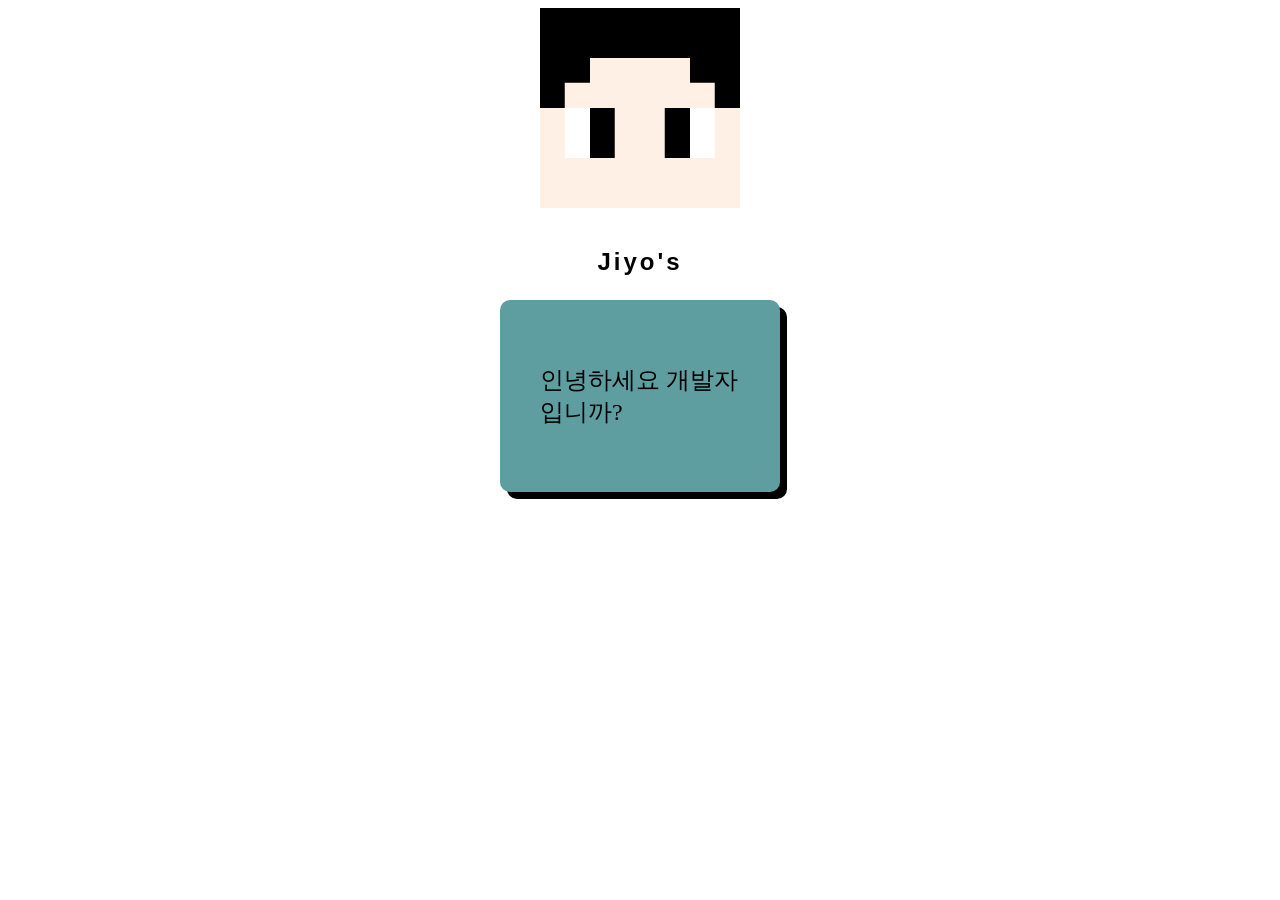
<file: Other/index.html>
<!DOCTYPE html>
<html>

<head>
<title>Jiyo's Profile</title>
<link href="css/index.css" rel="stylesheet">
</head>


<body>
    <img src="Image/Profile.png" class="Profile">

    <h3 class="Name"> Jiyo's</h3>      

    <div class="box"> <p>인녕하세요 개발자 입니까?</p> </div>
</body>
</html>
</file>
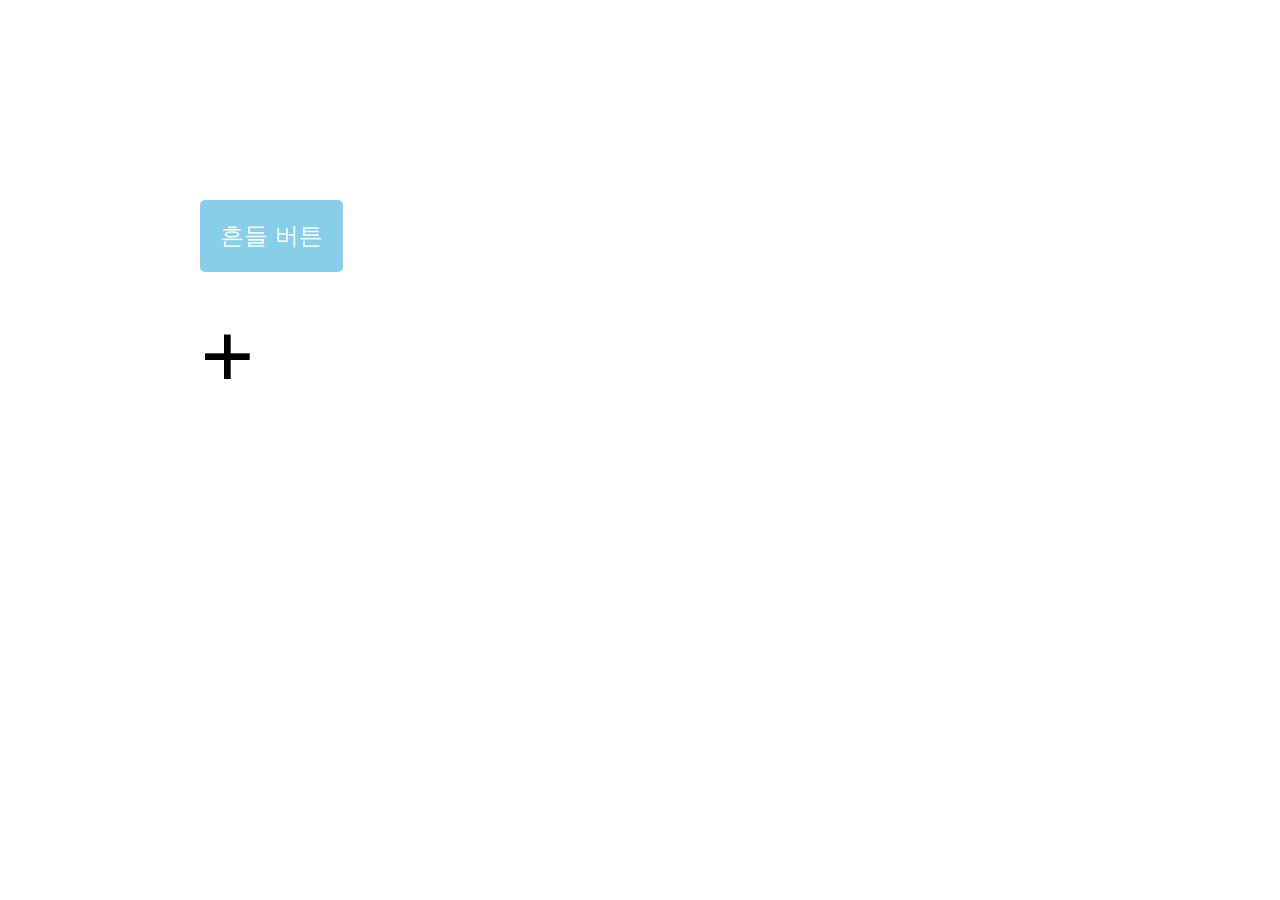
<file: Sass/index.html>
<!DOCTYPE html>
<html lang="en">
<head>
  <meta charset="UTF-8">
  <meta name="viewport" content="width=device-width, initial-scale=1.0">
  <title>Document</title>
  <!-- <link href="https://cdn.jsdelivr.net/npm/bootstrap@5.3.8/dist/css/bootstrap.min.css" rel="stylesheet" integrity="sha384-sRIl4kxILFvY47J16cr9ZwB07vP4J8+LH7qKQnuqkuIAvNWLzeN8tE5YBujZqJLB" crossorigin="anonymous">
  <script src="https://cdn.jsdelivr.net/npm/bootstrap@5.3.8/dist/js/bootstrap.bundle.min.js" integrity="sha384-FKyoEForCGlyvwx9Hj09JcYn3nv7wiPVlz7YYwJrWVcXK/BmnVDxM+D2scQbITxI" crossorigin="anonymous"></script> -->
  <link rel="stylesheet" href="index.css">
</head>
<body>
  <button class="shake-button">흔들 버튼</button>

  <span class="plus">+</span>
</body>
</html>
</file>
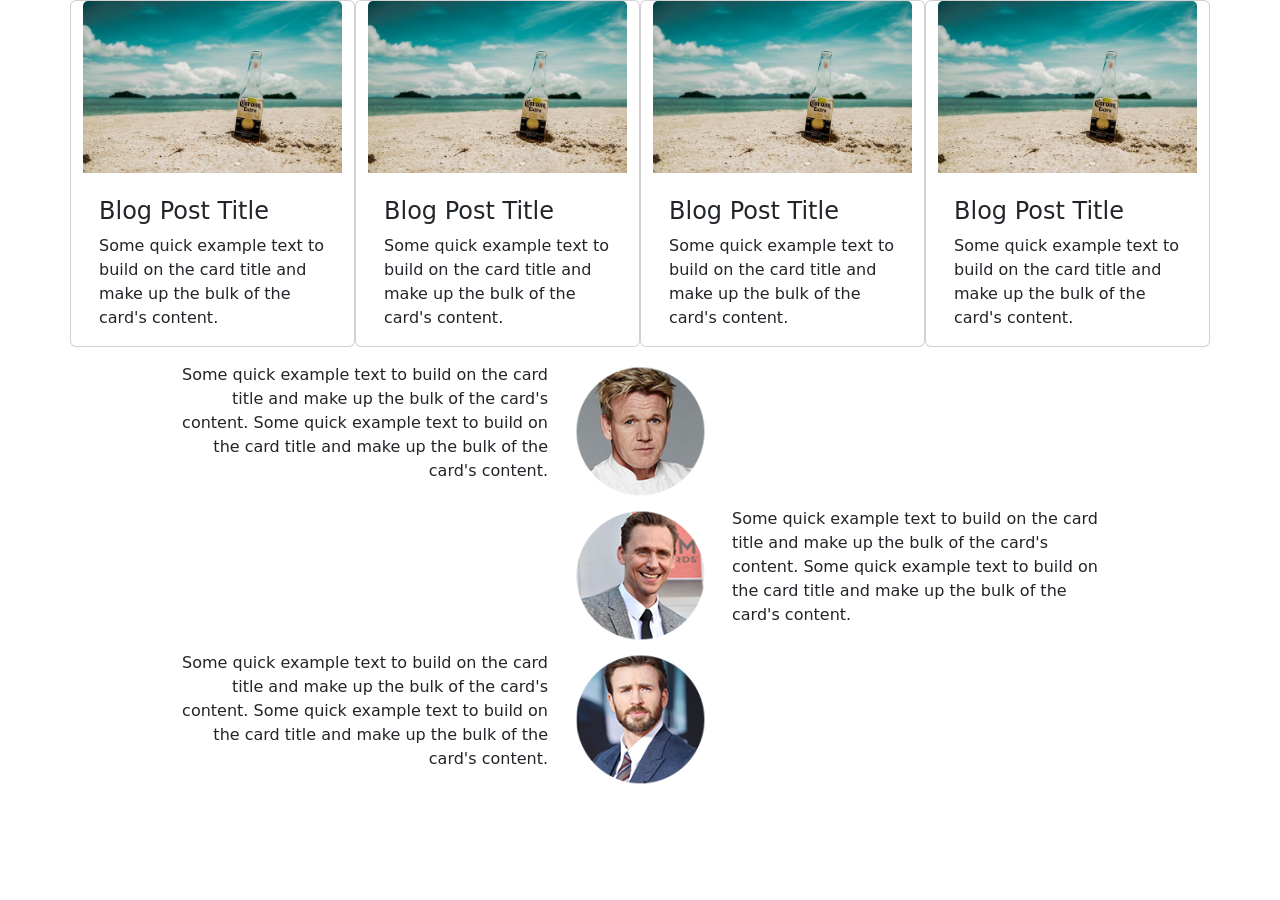
<file: Other/boostrap.html>
<!DOCTYPE html>
<html lang="en">
  <meta charset="UTF-8">
  <meta name="viewport" content="width=device-width, initial-scale=1.0">
  <title>Document</title>
  <link href="css/bootstrap.css" rel="stylesheet">
  <!-- [T]:head -->
    <link href="https://cdn.jsdelivr.net/npm/bootstrap@5.3.8/dist/css/bootstrap.min.css" rel="stylesheet" integrity="sha384-sRIl4kxILFvY47J16cr9ZwB07vP4J8+LH7qKQnuqkuIAvNWLzeN8tE5YBujZqJLB" crossorigin="anonymous">
</head>
<body>
  
<div class="container">
  <div class="row">
    <div class="card col-sm-12 col-lg-6 col-xl-3">
      <img src="Image/photo1.jpg" class="card-img-top">
      <div class="card-body">
        <!-- <span class="badge rounded-pill bg-primary">News</span> -->
        <h4 class="mt-2">Blog Post Title</h4>
        <p class="card-text">Some quick example text to build on the card title and make up the bulk of the card's content.</p>
      </div>
    </div>
    <div class="card col-sm-12 col-lg-6 col-xl-3">
      <img src="Image/photo1.jpg" class="card-img-top">
      <div class="card-body">
        <!-- <span class="badge rounded-pill bg-primary">News</span> -->
        <h4 class="mt-2">Blog Post Title</h4>
        <p class="card-text">Some quick example text to build on the card title and make up the bulk of the card's content.</p>
      </div>
    </div>
    <div class="card col-sm-12 col-lg-6 col-xl-3">
      <img src="Image/photo1.jpg" class="card-img-top">
      <div class="card-body">
        <!-- <span class="badge rounded-pill bg-primary">News</span> -->
        <h4 class="mt-2">Blog Post Title</h4>
        <p class="card-text">Some quick example text to build on the card title and make up the bulk of the card's content.</p>
      </div>
    </div>
    <div class="card col-sm-12 col-lg-6 col-xl-3">
      <img src="Image/photo1.jpg" class="card-img-top">
      <div class="card-body">
        <!-- <span class="badge rounded-pill bg-primary">News</span> -->
        <h4 class="mt-2">Blog Post Title</h4>
        <p class="card-text">Some quick example text to build on the card title and make up the bulk of the card's content.</p>
      </div>
    </div>
  </div>
 </div>

 <div class="container mt-3 w-75">
  <div class="row mt-2">
    <div class="col-sm-0 col-xl-5 order-xl-3"></div>
    <img src="Image/author.png" alt="noooooooo" class="col-sm-3 col-xl-2 order-xl-2">
    <p class="col-sm-8 col-xl-5 order-xl-1 text-xl-end">Some quick example text to build on the card title and make up the bulk of the card's content. Some quick example text to build on the card title and make up the bulk of the card's content.</p>
  </div>
  <div class="row mt-2">
    <div class="col-sm-0 col-xl-5"></div>
    <img src="Image/author2.png" alt="noooooooo" class="col-sm-3 col-xl-2">
    <p class="col-sm-8 col-xl-5">Some quick example text to build on the card title and make up the bulk of the card's content. Some quick example text to build on the card title and make up the bulk of the card's content.</p>
  </div>
  <div class="row mt-2">
    <div class="col-sm-0 col-xl-5 order-xl-3"></div>
    <img src="Image/author3.png" alt="noooooooo" class="col-sm-3 col-xl-2 order-xl-2">
    <p class="col-sm-8 col-xl-5 order-xl-1 text-xl-end">Some quick example text to build on the card title and make up the bulk of the card's content. Some quick example text to build on the card title and make up the bulk of the card's content.</p>
  </div>
 </div>

<script src="https://cdn.jsdelivr.net/npm/bootstrap@5.3.8/dist/js/bootstrap.bundle.min.js" integrity="sha384-FKyoEForCGlyvwx9Hj09JcYn3nv7wiPVlz7YYwJrWVcXK/BmnVDxM+D2scQbITxI" crossorigin="anonymous"></script>
</body>
</html>
</file>
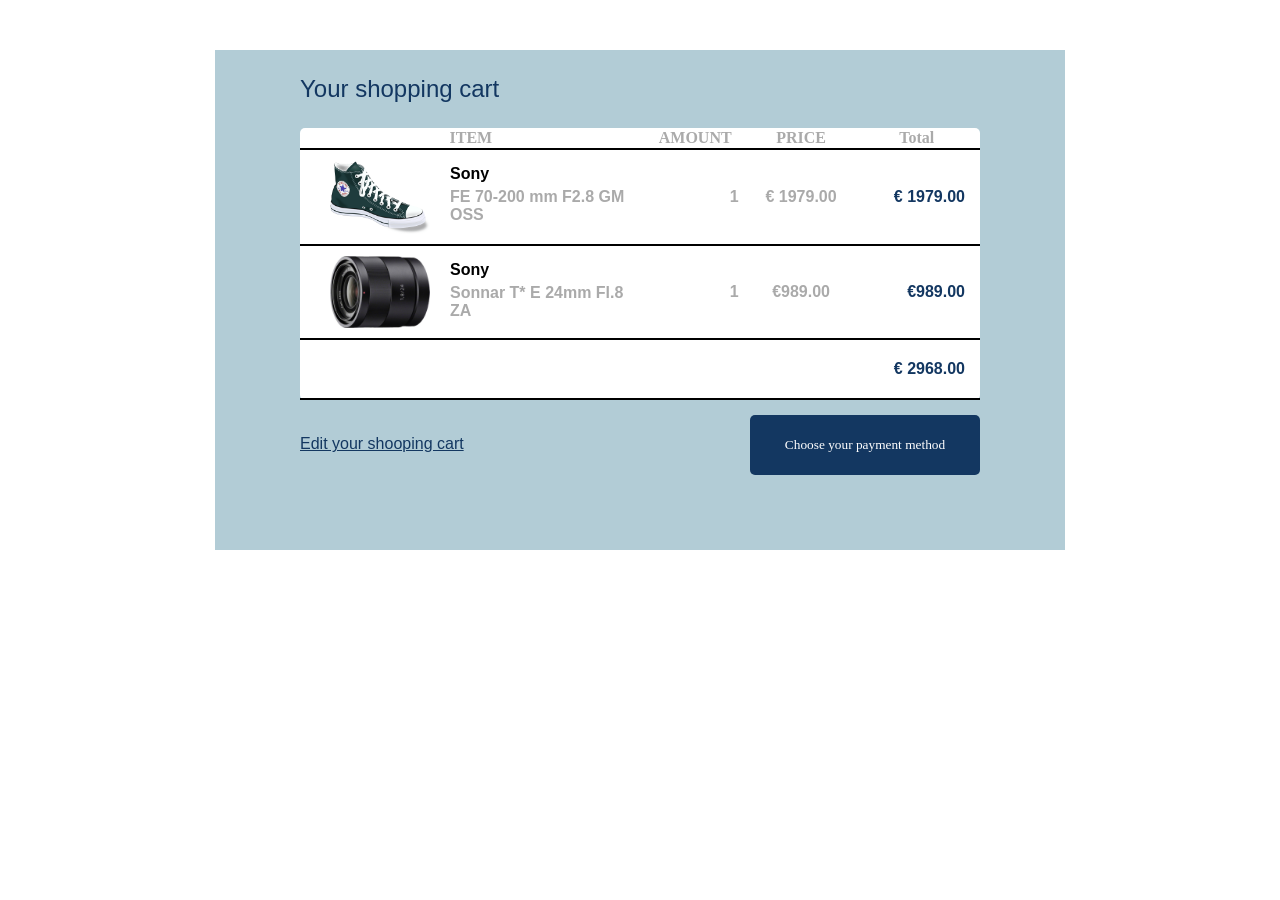
<file: Other/cart.html>
<!doctype html>
<html>
  <head>
    <title>cart.html</title>
    <link href="css/cart.css" rel="stylesheet" />
  </head>
  <body>
    <div class="container">  <!--lightblue background-->
      <div class="content">
        <span class="cart">Your shopping cart</span>
        <div class="table">
          <table class="table">
            <tr>
              <th>ITEM</th>
              <th>AMOUNT</th>
              <th>PRICE</th>
              <th>Total</th>
            </tr>
            <tr>
              <th class="Item">
                <img src="Image/shoes.png" alt="Image doesnt loaded!" class="Image"/>
                <p class="Sony">Sony</p>
                <p class="Model">FE 70-200 mm F2.8 GM OSS</p>
              </th>
              <th><p class="Amount">1</p></th>
              <th><p>€ 1979.00</p></th>
              <th><p class="Total">€ 1979.00</p></th>
            </tr>
            <tr>
              <th class="Item"> <img src="Image/Camera2 (E).jpg" alt="Image doesnt loaded!" class="Image">
              <p class="Sony">Sony</p>
              <p class="Model">Sonnar T* E 24mm Fl.8 ZA</p>
            </th>
            <th> <p class="Amount">1</p></th>
            <th><p>€989.00</p></th>
            <th><p class="Total">€989.00</p></th>
            </tr>
            <th colspan="4" class="FPrice"><P class="Total">€ 2968.00</P></th>
          </table>
        </div>

        <a href="#" class="EditCart">Edit your shooping cart</a>
        <button id="myButton" class="Payment">Choose your payment method</button>
      </div>
    </div>

    <!-- <script>
  const btn = document.getElementById('myButton');
  btn.addEventListener('click', function() {
    console.log('버튼이 클릭되었습니다!');
    alert('버튼 클릭 확인!');
  });
</script> -->

  </body>
</html>
</file>
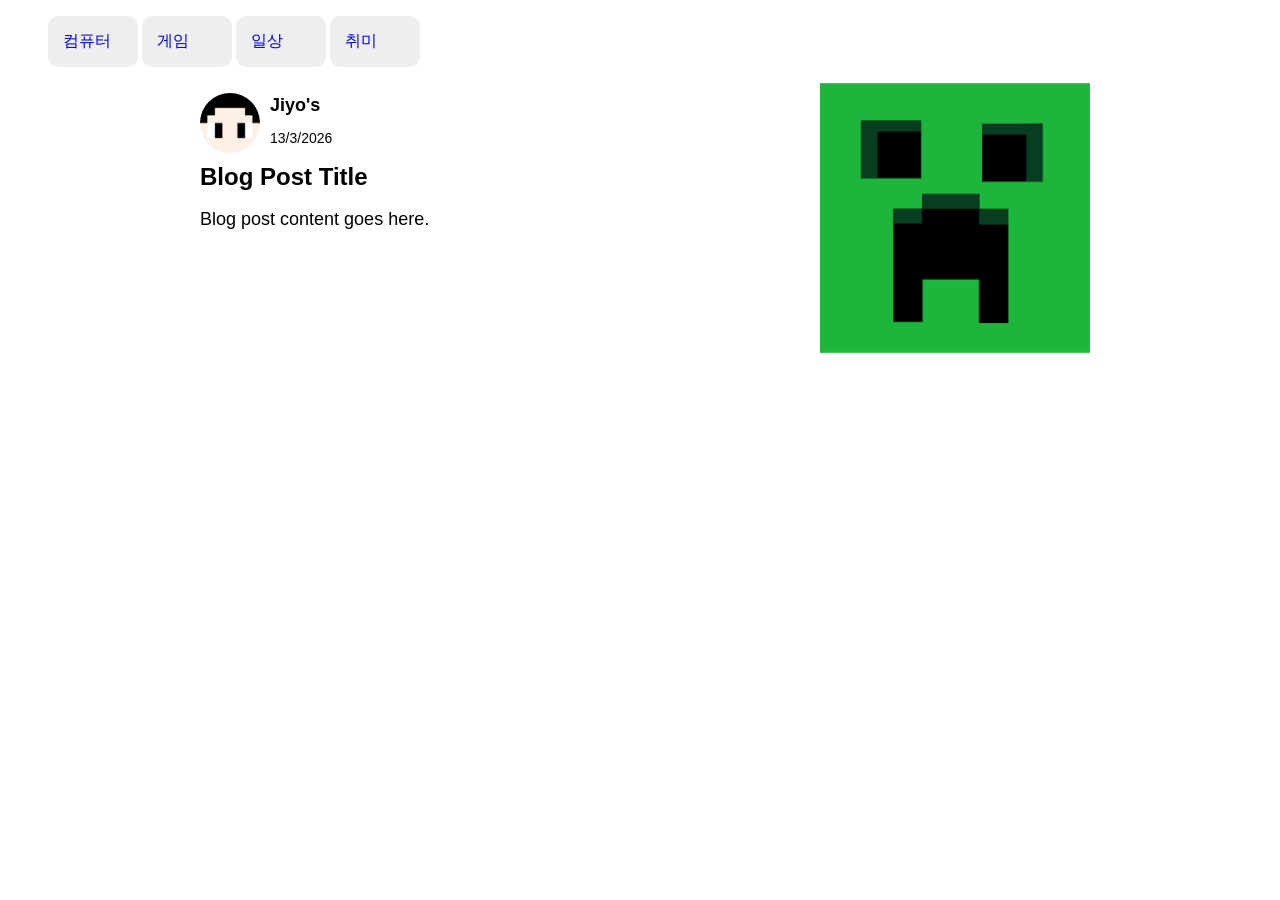
<file: Other/layout1.html>
<!doctype html>
<html>
  <head>
    <title>Document</title>
    <link href="css/layout1.css" rel="stylesheet" />
  </head>

  <ul class="navbar">
    <li> <a href="#">컴퓨터</a></li>
    <li> <a href="#">게임</a></li>
    <li> <a href="#">일상</a></li>
    <li> <a href="#">취미</a></li>
  </ul>
  <body>
    <div class="container"> 
      <div class="left"></div>
      <div class="right"></div>

      <div class="left"> 
      <div class="header">
        <img src="Image/Profile.png" class="Profile">
        <h4 class="HeaderTitle">Jiyo's</h4>
        <p class="HeaderContent">13/3/2026</p>
      </div>

      <div class="content">
        <h4 class="ContentTitle">Blog Post Title</h4>
        <p class="ContentContent">Blog post content goes here.</p>
      </div>
      </div>

      <div class="image"> <img src="Image/Minecraft.png" class="BlogImage"> </div>
    </div>

  </body>
</html>
</file>
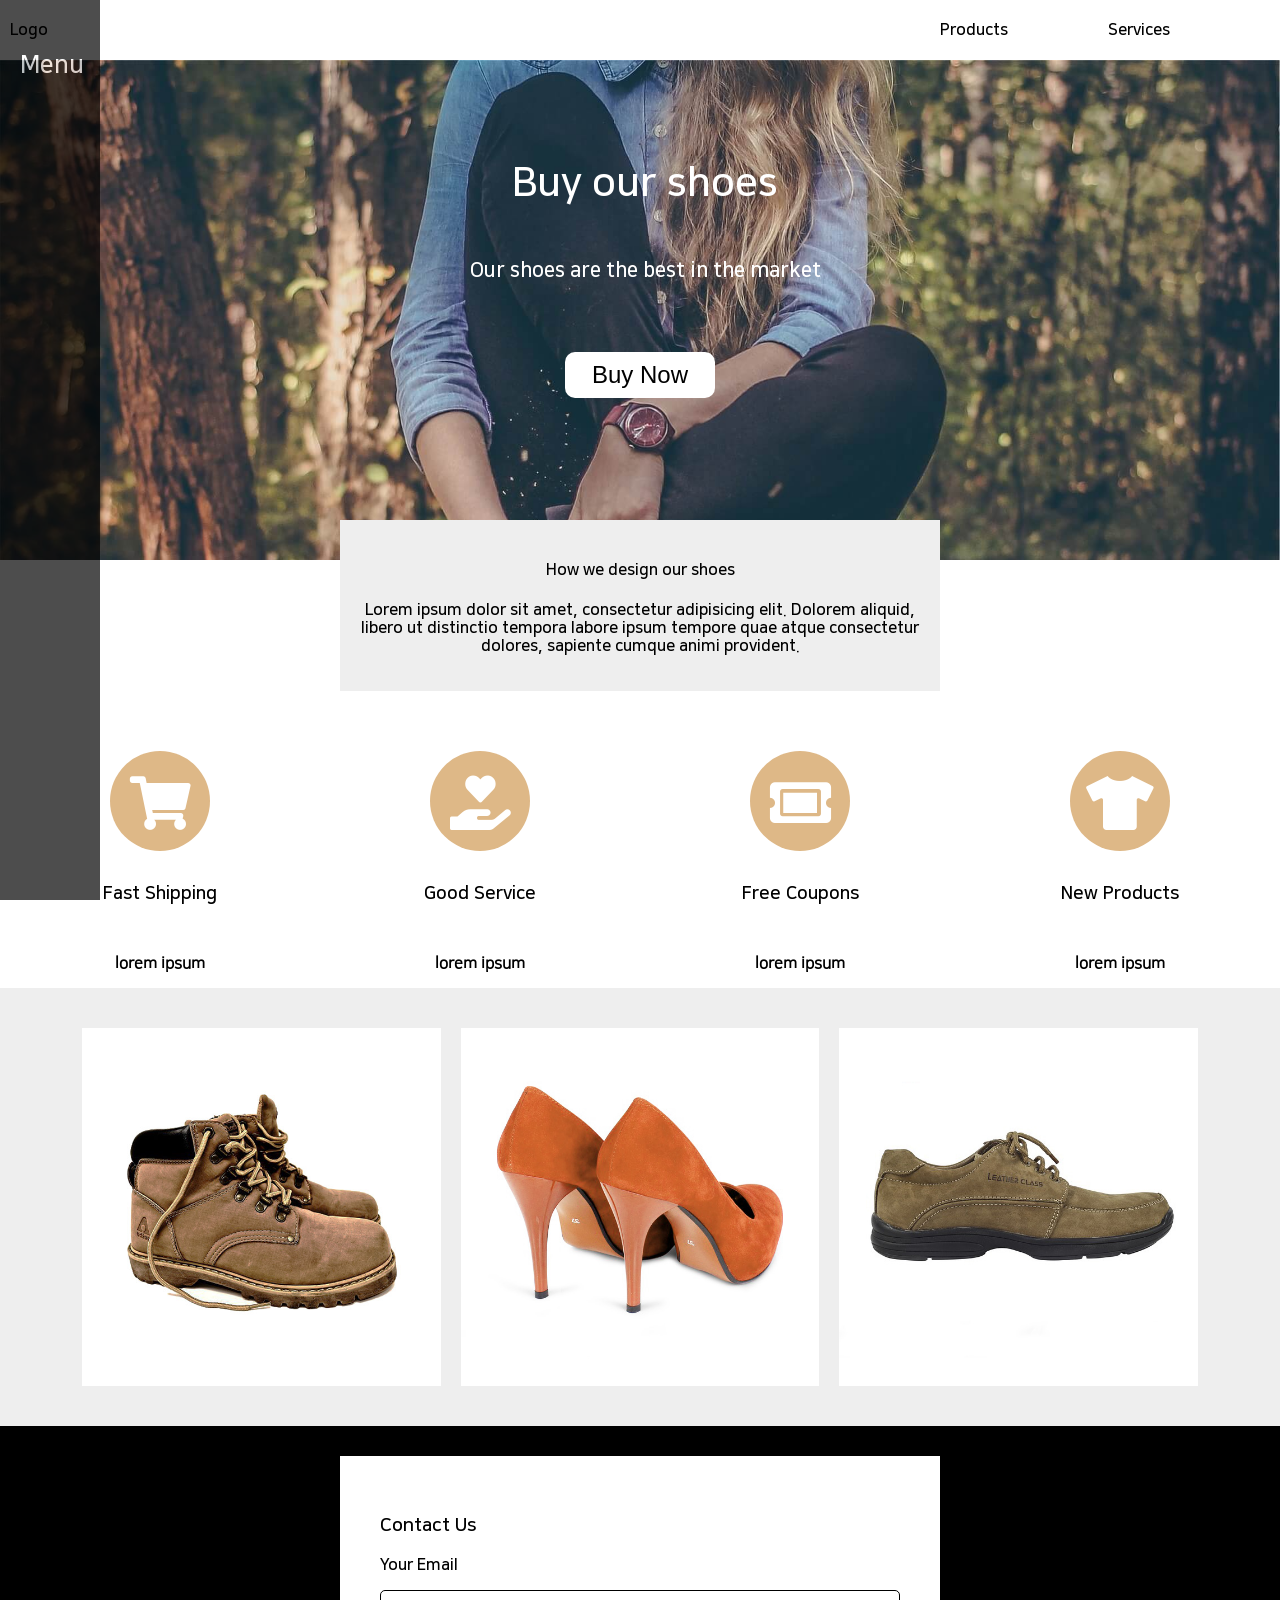
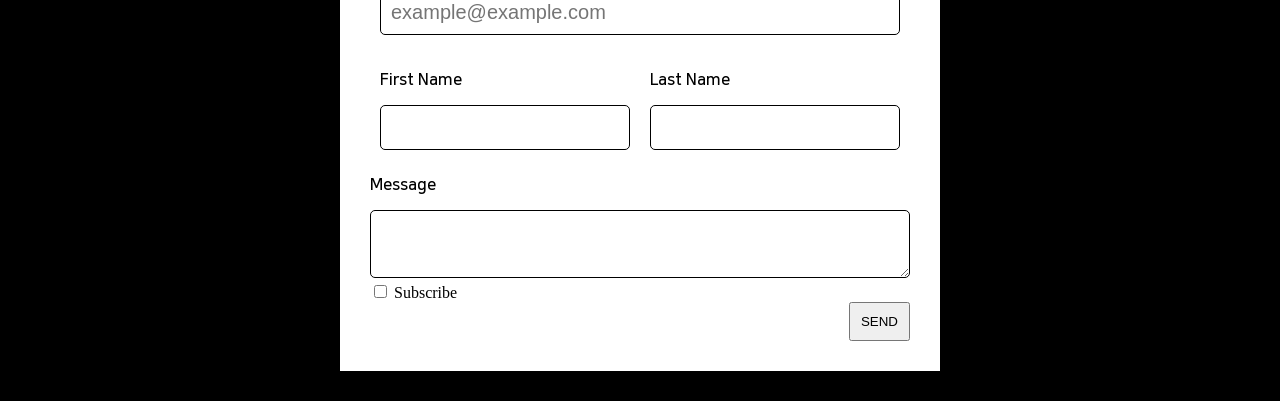
<file: Other/layout2.html>
<!doctype html>
<html>
<head> <!--[T]:head-->
  <title>layout2</title>
  <link href="css/layout2.css" rel="stylesheet">
  <link rel="icon" href="Image/Profile.png" type="image/x-icon">
  <link rel="stylesheet" href="https://cdnjs.cloudflare.com/ajax/libs/font-awesome/5.15.4/css/all.min.css" integrity="sha512-1ycn6IcaQQ40/MKBW2W4Rhis/DbILU74C1vSrLJxCq57o941Ym01SwNsOMqvEBFlcgUa6xLiPY/NS5R+E6ztJQ==" crossorigin="anonymous" referrerpolicy="no-referrer" />
</head>
<body style="margin: 0px;">

  <div class="sidebar">
    <h4 class="sidebar-title">Menu</h4>
    <span class="sidebar-content">Item</span>
  </div>

  <nav class="nav_container">
    <div class="nav_item">Logo</div>
    <div style="flex-grow: 1"> </div>
    <div class="nav_item">Products</div>
    <div class="nav_item">Services</div>
  </nav>

  <div class="main-mainbackgroud">
    <h4 class="main-title">Buy our shoes</h4>
    <p class="main-content">Our shoes are the best in the market</p>
    <button class="main-button"><a href="#" class="main-button-text ">Buy Now</a></button>
  </div>

  <div class="subBox"> <h4 class="subTitle">How we design our shoes</h4> 
    <p class="subContent">Lorem ipsum dolor sit amet, consectetur adipisicing elit. Dolorem aliquid,
libero ut distinctio tempora labore ipsum tempore quae atque consectetur
dolores, sapiente cumque animi provident.</p>
</div>
   <div class="productContainer">
    <div class="product">
      <i class="fas fa-shopping-cart fa-3x" style="margin-bottom: 15px;"></i>
      <p>Fast Shipping </p>
      <p class="product_sec">lorem ipsum</p>
    </div>
    <div class="product">
      <i class="fas fa-hand-holding-heart fa-3x" style="margin-bottom: 15px;"></i>
      <p>Good Service</p>
      <p class="product_sec">lorem ipsum</p>
    </div>
    <div class="product">
      <i class="fas fa-ticket-alt fa-3x" style="margin-bottom: 15px;"></i>
      <p>Free Coupons</p>
      <p class="product_sec">lorem ipsum</p>
    </div>
    <div class="product">
      <i class="fas fa-tshirt fa-3x" style="margin-bottom: 15px;"></i>
      <p>New Products</p>
      <p class="product_sec">lorem ipsum</p>
    </div>
   </div>

   <div class="shop-bg">
    <div class="shop-container">
    <div class="shop-item">
      <div class="overlay">
        <div class="overlay-black">
        <p class="Price">$60</p>
        </div>
      </div>
        <img src="Image/product1.jpg">
    </div>
    <div class="shop-item">
      <img src="Image/product2.jpg">
    </div>
    <div class="shop-item">
      <img src="Image/product3.jpg">
    </div>
   </div>
  </div>

<div class="form-background">
  <div class="form-white">
    <div>
      <div class="w-100">
      <h3>Contact Us</h3>
      <p>Your Email</p>
      <input class="form-input" type="email" placeholder="example@example.com">
      </div>
      <div class="w-50">
        <p>First Name</p>
        <input class="form-input" type="text">
      </div>
      <div class="w-50">
        <p>Last Name</p>
        <input class="form-input" type="text">
      </div>
      <div style="clear: both;"></div>
      
    <div>
    <p>Message</p>
    <textarea class="form-input"> </textarea>
    </div>

  </div>
    <div>
      <input type="checkbox" id="sub">
      <label for="sub">Subscribe</label>
      <button class="yellow-button">SEND</button>
    </div>

  </div>
</div>

</body>
</html>
</file>
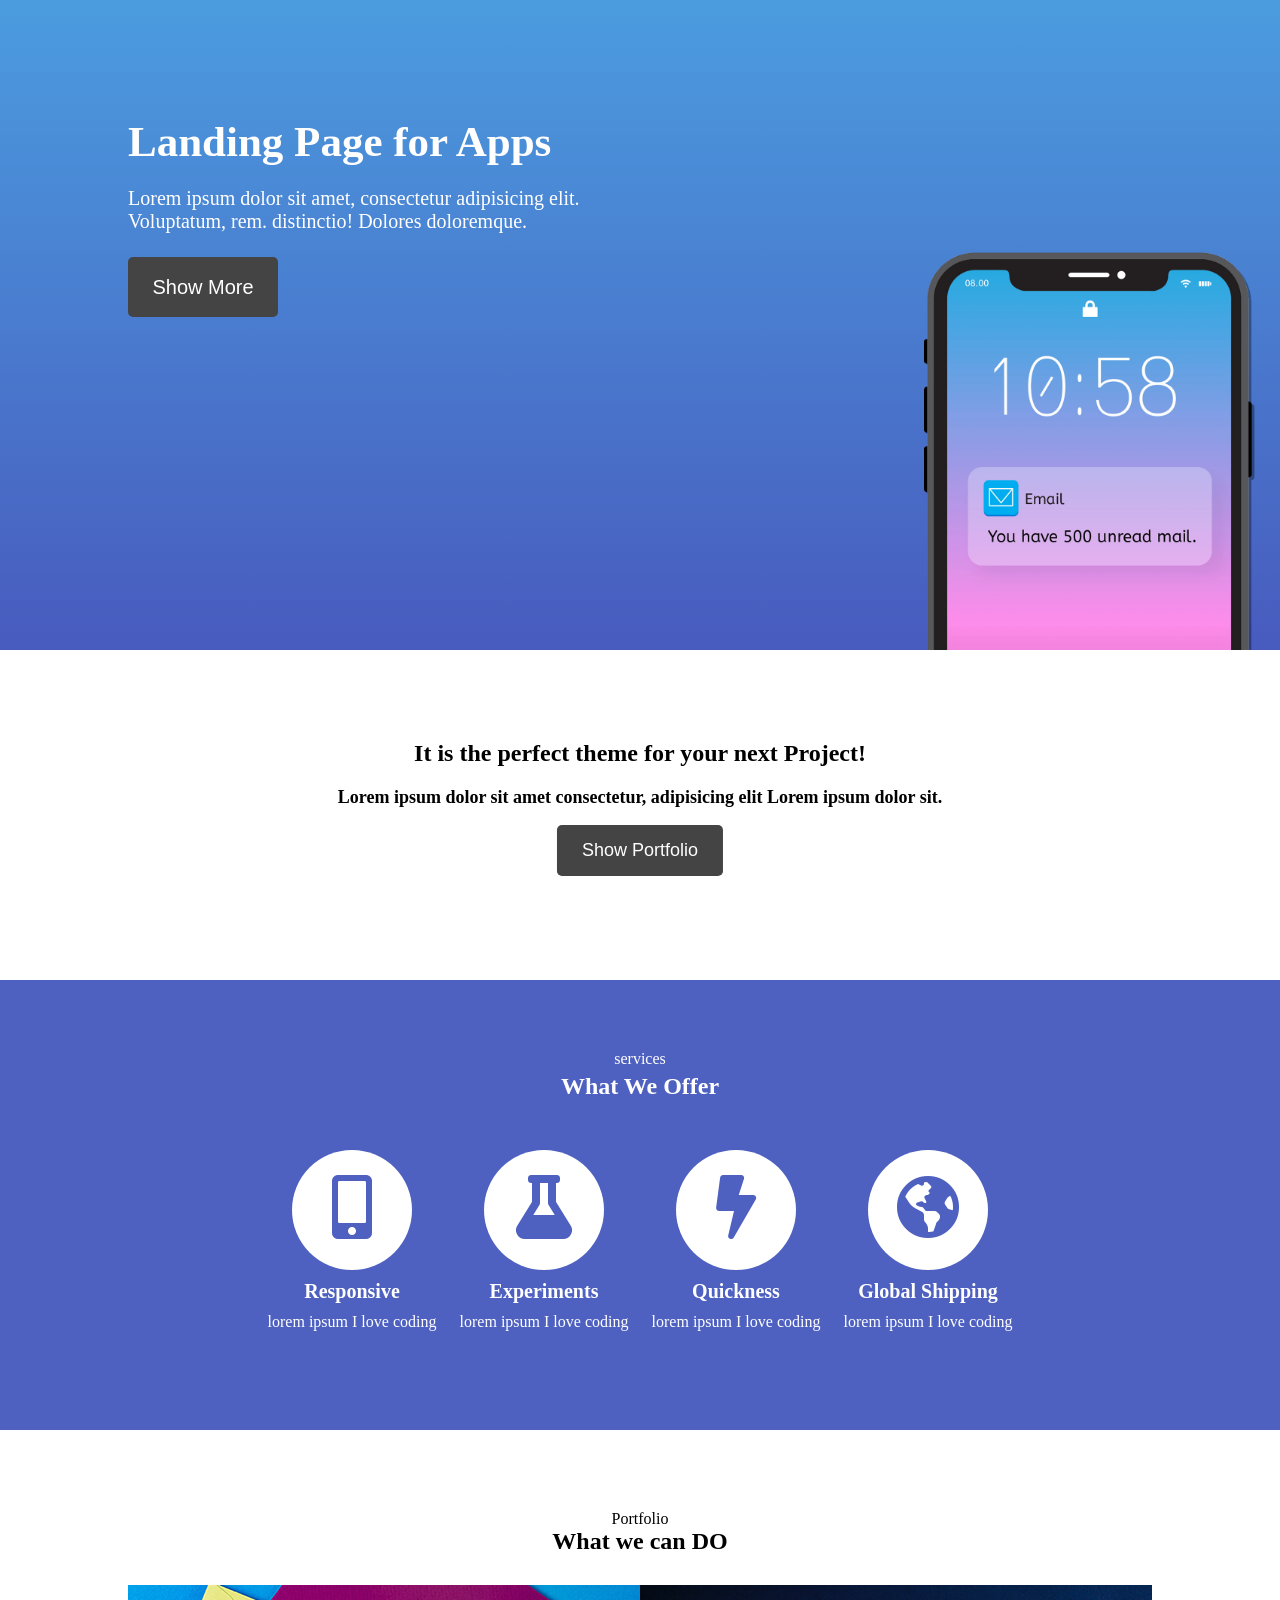
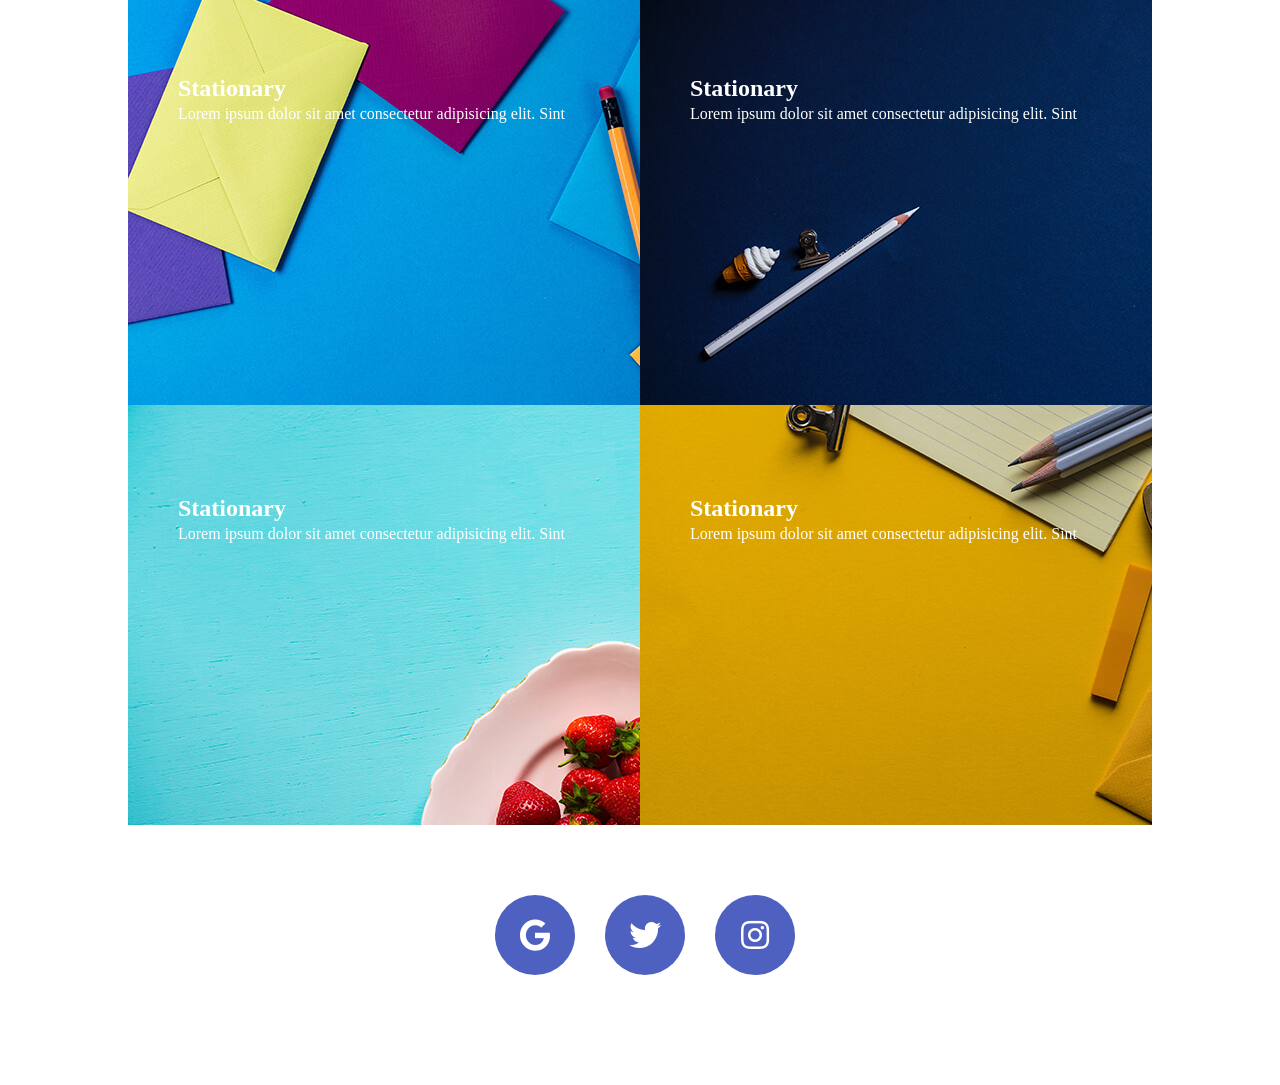
<file: Other/layout3.html>
<!DOCTYPE html>
<html lang="en">
<head>
  <meta charset="UTF-8">
  <meta name="viewport" content="width=device-width, initial-scale=1.0">
  <title>Document</title>
  <link href="css/layout3.css" rel="stylesheet">
  <link rel="stylesheet" href="https://cdnjs.cloudflare.com/ajax/libs/font-awesome/5.15.4/css/all.min.css" integrity="sha512-1ycn6IcaQQ40/MKBW2W4Rhis/DbILU74C1vSrLJxCq57o941Ym01SwNsOMqvEBFlcgUa6xLiPY/NS5R+E6ztJQ==" crossorigin="anonymous" referrerpolicy="no-referrer" />
</head>
<body>
  <div class="main-background">
    <div class="main">
    <h1 class="main-title">Landing Page for Apps</h1>
    <p class="main-content">Lorem ipsum dolor sit amet, consectetur adipisicing elit. Voluptatum, rem. distinctio! Dolores doloremque.</p>
    <button class="main-button"><a href="#" class="main-button-text">Show More</a></button>
    </div>
    <img src="Image/iphone.png" alt="Image doesnt loaded!" class="iphone">
</div>
<div class="sub-main">
  <h4 class="sub-title">It is the perfect theme for your next Project!</h4>
  <p class="sub-content"> Lorem ipsum dolor sit amet consectetur, adipisicing elit Lorem ipsum dolor sit.</p>
  <button class="sub-button">Show Portfolio</button>
</div>
<div class="productContainer">
  <div>
   <span class="product-smallTitle">services</span>
   <h3 class="product-title">What We Offer</h3>
  </div>

  <div class="product-iconContainer">
    <div class="product-w25">
      <i class="fas fa-mobile-alt fa-4x"></i>
      <h6 class="product-icon_title">Responsive</h6>
      <p class="product-icon_content">lorem ipsum I love coding</p>
    </div>
    <div class="product-w25">
      <i class="fas fa-flask fa-4x"></i>
      <h6 class="product-icon_title">Experiments</h6>
      <p class="product-icon_content">lorem ipsum I love coding</p>
    </div>
    <div class="product-w25">
      <i class="fas fa-bolt fa-4x"></i>
      <h6 class="product-icon_title">Quickness</h6>
      <p class="product-icon_content">lorem ipsum I love coding</p>
    </div>
    <div class="product-w25">
      <i class="fas fa-globe-americas fa-4x"></i>
      <h6 class="product-icon_title">Global Shipping</h6>
      <p class="product-icon_content">lorem ipsum I love coding</p>
    </div>
  </div>
</div>

<div class="portfolio-container">
  <div class="portfolio-container-title">
    <span class="portfolio-small_title">Portfolio</span>
    <h3 class="portfolio-title">What we can DO</h3>
  </div>

  <div class="portfolio-image_container">
    <div class="portfolio-image_1">
        <div class="overlay">
        <h3 class="portfolio-image_title">Stationary</h3>
        <p class="portfolio-image_content">Lorem ipsum dolor sit amet consectetur adipisicing elit. Sint</p>
      </div>
    </div>
    <div class="portfolio-image_2">
        <div class="overlay">
        <h3 class="portfolio-image_title">Stationary</h3>
        <p class="portfolio-image_content">Lorem ipsum dolor sit amet consectetur adipisicing elit. Sint</p>
      </div>
    </div>
    <div class="portfolio-image_3">
        <div class="overlay">
        <h3 class="portfolio-image_title">Stationary</h3>
        <p class="portfolio-image_content">Lorem ipsum dolor sit amet consectetur adipisicing elit. Sint</p>
      </div>
    </div>
    <div class="portfolio-image_4">
        <div class="overlay">
        <h3 class="portfolio-image_title">Stationary</h3>
        <p class="portfolio-image_content">Lorem ipsum dolor sit amet consectetur adipisicing elit. Sint</p>
      </div>
    </div>
    
    </div>
  </div>
<!-- </div> -->
<div class="sns-link_container">
  <a href="#"><i class="fab fa-google"></i></a>
  <a href="#"><i class="fab fa-twitter"></i></a>
  <a href="#"><i class="fab fa-instagram"></i></a>
</div>

</body>
</html>
</file>
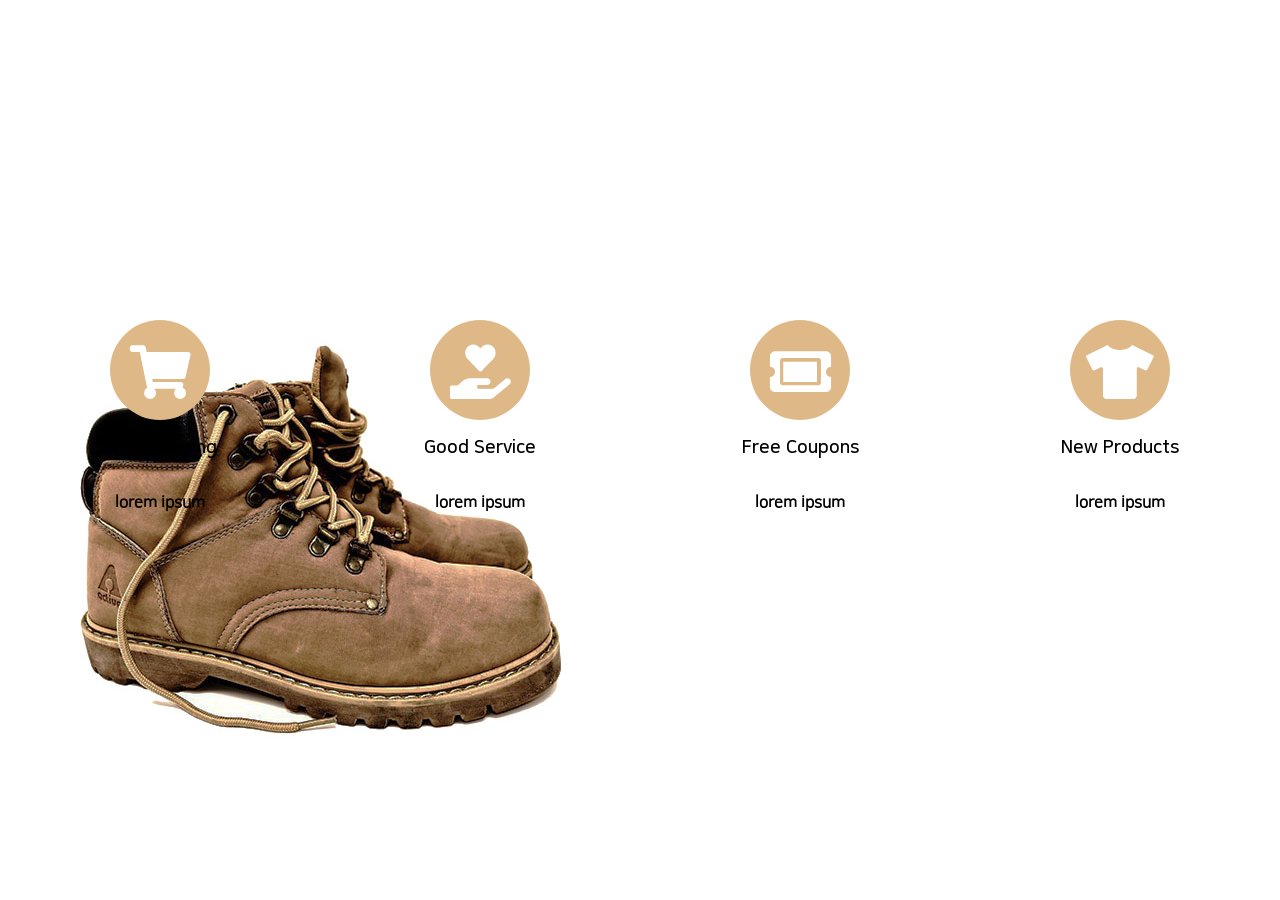
<file: Other/ResponsiveLayout.html>
<!DOCTYPE html>
<html lang="en">
<head>
  <meta charset="UTF-8">
  <meta name="viewport" content="width=device-width, initial-scale=1.0">
  <title>Document</title>
  <link href="css/ResponsiveLayout.css" rel="stylesheet">
  <link rel="stylesheet" href="https://cdnjs.cloudflare.com/ajax/libs/font-awesome/5.15.4/css/all.min.css" integrity="sha512-1ycn6IcaQQ40/MKBW2W4Rhis/DbILU74C1vSrLJxCq57o941Ym01SwNsOMqvEBFlcgUa6xLiPY/NS5R+E6ztJQ==" crossorigin="anonymous" referrerpolicy="no-referrer" />
</head>
<body>
   <div class="productContainer">
    <div class="product">
      <i class="fas fa-shopping-cart fa-3x"></i>
      <p>Fast Shipping </p>
      <p class="product_sec">lorem ipsum</p>
    </div>
    <div class="product">
      <i class="fas fa-hand-holding-heart fa-3x"></i>
      <p>Good Service</p>
      <p class="product_sec">lorem ipsum</p>
    </div>
    <div class="product">
      <i class="fas fa-ticket-alt fa-3x"></i>
      <p>Free Coupons</p>
      <p class="product_sec">lorem ipsum</p>
    </div>
    <div class="product">
      <i class="fas fa-tshirt fa-3x"></i>
      <p>New Products</p>
      <p class="product_sec">lorem ipsum</p>
    </div>
   </div>

   <div class="shop-bg">
    <div class="shop-container">
      <div class="shop-item">
        <img src="Image/product1.jpg">
      </div>
    </div>
   </div>
</body>
</html>
</file>
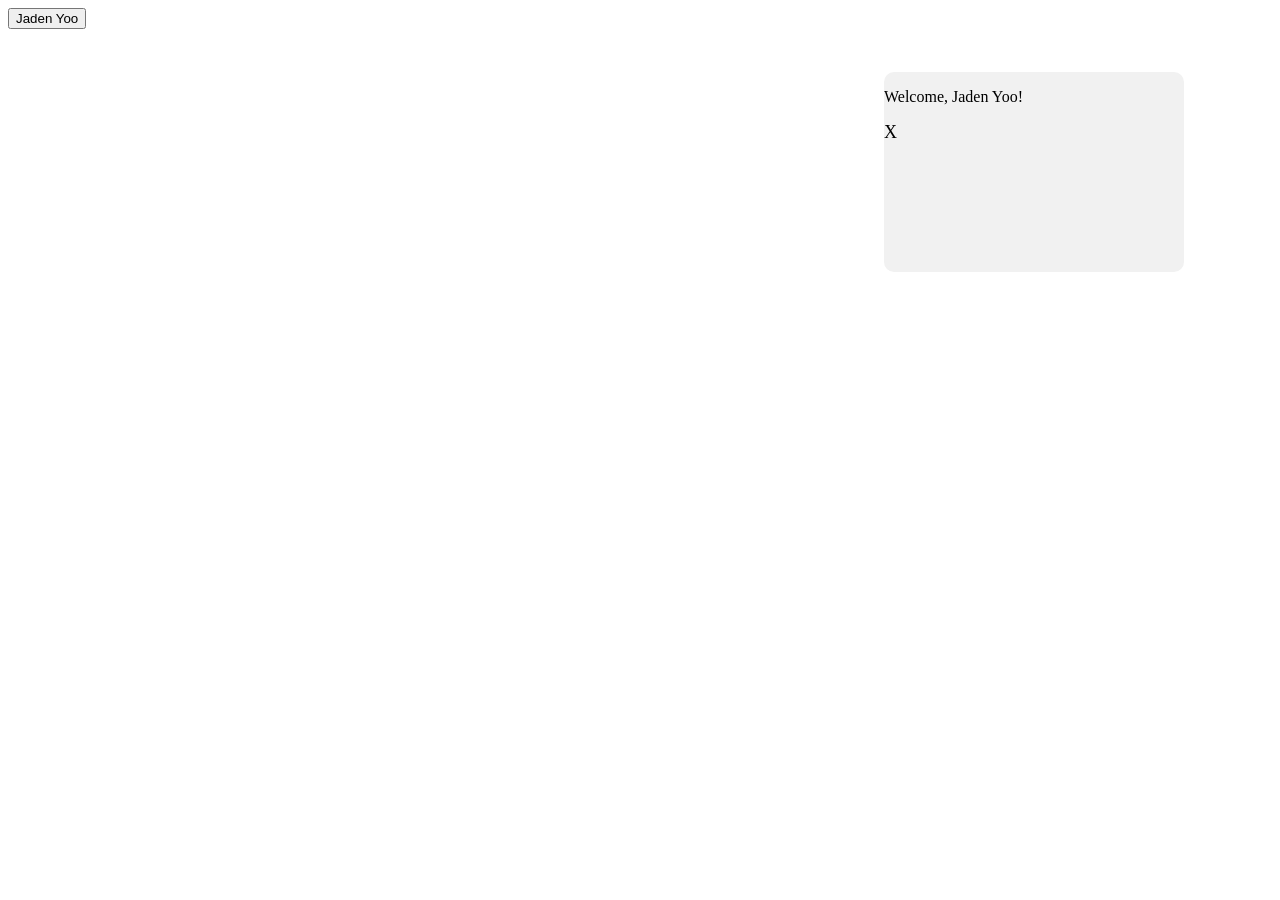
<file: Other/test.html>
<!DOCTYPE html>
<html lang="en">
<head>
  <meta charset="UTF-8">
  <meta name="viewport" content="width=device-width, initial-scale=1.0">
  <title>Document</title>
</head>
<body>
      <button id="nav-name-btn"  onclick="document.getElementById('nav-name-div').style.display= 'flex';">
        <span>Jaden Yoo</span>
      </button>

      <div id="nav-name-div" class="nav-name-div">
        <div>
         <p>Welcome, Jaden Yoo!</p>
         <a class="nav-name-click-btn" onclick="document.getElementById('nav-name-div').style.display= 'none';">
           <span>X</span>
         </a>
        </div>
      </div>
</body>
</html>

<style>
.nav-name-div {
  width: 300px;
  height: 200px;
  background: #f1f1f1;
  border-radius: 10px;
  position: absolute;
  top: 72px;
  right: 96px;
  z-index: 10;
}

.nav-name-click-btn {
  margin: 0;
  padding: 0;
  width: auto;
  /* min-width: 100px; */
  height: auto
}

.nav-name-click-btn span {
  font-size: 18px;
}/*# sourceMappingURL=AdminPage.css.map */
</style>
</file>
<file: Other/css/index.css>
.Profile {
    width: 200px; 
    height: 200px;
    display: block;
    margin-left: auto;
    margin-right: auto;
    margin-bottom: 40px;
    display: block;
    
}

.Name {
     text-align: center;
         font-size: 24px;
          font-family: sans-serif;
            letter-spacing: 3px;
}

.box {
 width: 200px;
 background-color: cadetblue;
 margin: 30px;
 margin: 15px;
 padding: 40px;
 border-radius: 10px;
 margin-left: auto;
 margin: auto;
 font-size: 24px;
 box-shadow: 7px 7px black;
}
</file>
<file: Sass/index.css>
body {
  margin: 0;
}

* {
  box-sizing: border-box;
}

h1, h2, h3, h4, h5, h6, p, a, span {
  margin: 0;
}

@font-face {
  font-family: fontR;
  src: url(../Other/font/NanumSquareR.woff);
}
@font-face {
  font-family: fontB;
  src: url(../Other/font/NanumSquareB.ttf);
}
.shake-button {
  color: white;
  padding: 20px;
  background: #87ceeb;
  border: none;
  border-radius: 5px;
  font-size: 24px;
  position: absolute;
  top: 200px;
  left: 200px;
  cursor: pointer;
}

@keyframes shake {
  0% {
    transform: rotate(0deg);
  }
  25% {
    transform: rotate(20deg);
  }
  75% {
    transform: rotate(-20deg);
  }
  100% {
    transform: rotate(0deg);
  }
}
.shake-button:hover {
  animation: shake 0.3s;
}

.plus {
  font-size: 96px;
  font-weight: 900;
  position: absolute;
  top: 300px;
  left: 200px;
}

@keyframes spin {
  0% {
    transform: rotate(0deg);
  }
  20% {
    transform: rotate(-20deg);
  }
  100% {
    transform: rotate(45deg);
    scale: 1.5;
  }
}
.plus:hover {
  animation: spin 1000ms;
  cursor: pointer;
}/*# sourceMappingURL=index.css.map */
</file>
<file: Other/css/cart.css>
h1, h2, h3, h4, h5, h6, p, span, a{
  font-family: arial;
  margin: 0px;
}

body {
  margin: 0px;
  padding: 0px;
}

.container {
  width: 850px;
  height: 500px;
  background-color: #b2ccd6;
  margin: auto;
  position: relative;
  margin-top: 50px;
}

.cart {
  font-size: 24px ;
  color: #133761;
  position: relative;
  top: -25px;
}

.content {
  width: 80%;
  height: 80%;
  /* background-color: red; */
  margin: auto;
  position: absolute;
  left: 0;
  right: 0;
  top: 0;
  bottom: 0;
}

table {
  border-collapse: collapse;
  width: 100%;
  table-layout: auto;  /* 내용에 따라 칸 크기 자동 조정 */
}

th {
  border-bottom: 2px solid black;
  padding-left: 0px;
  padding-right: 0px;
  color: #aaa;
  font-family: cascadia code;
  /* width: 100%; */
  padding-left: 0px;
  padding-right: 0px
}

div.table {
  width: 100%;
  /* height: 100%; */
  background-color: white;
  border-radius: 5px;  /* 모서리를 둥글게 */
}

.Image {
  width: 100px;
  float: left;
  margin-left: 30px;
  margin-right: 20px;
  /* position: relative;
  left: -15px; */
}

.Sony {
  /* float: left; */
  text-align: left;;
  color: black;
  padding-left: 20px;
  margin-top: 5px;
  margin-bottom: 5px;
}

.Model {
  /* float: left; */
  text-align: left;
  padding-left: 20px;
}

.Item {
  /* 테이블 행 전체에 여백을 주려면 margin 대신 padding을 사용하세요. */
  padding-top: 10px;
  padding-bottom: 10px;
}

.FirstTh {
  padding-left: 15px;
  padding-right: 15px;
}

.Amount {
  text-align: right;
  padding-right: 10px;
}

.Total {
  color: #133761;
  text-align: right;
  padding-right: 15px;
}

.EditCart {
  color: #133761;
  position: relative;
  top: 35px;
}

button.Payment {
  width: 230px;
  height: 60px;
  background-color: #133761;
  border-radius: 5px;
  display: grid;
  place-items: center;
  float: right;
  margin-top: 15px;
  color: white;
  font-family: cascadia code;
  border: none;
  cursor: pointer;
  /* padding: 15px;
  font-size: 20px;
  border: none;
  border-radius: 10px;
  background-color: coral;
  color: white; */
}

/* p.Payment {
  color: white;
margin: 0;
} */

.table table th:nth-child(1){
  max-width: 400px;
}

.FPrice {
  padding-bottom: 20px;
  padding-top: 20px;
}

button.Payment:hover {
  background-color: darkblue;
}

button.Payment:focus {
  background-color: red;
}

button.Payment:active {
  background-color: black;
  
}
</file>
<file: Other/css/layout1.css>
.container {
  width: 900px;
  margin-left: auto;
  margin-right: auto;
  /* height: 5px;
  background-color: rgb(0, 255, 115); */
}

.left {
 width: 70%;
 /* height: 350px;
 background-color: #eee; */
 float: left;
}

.right {
 width: 30%;
 /* height: 350px;
 background-color: #ccc; */
  float: left;
}

.header {
  width: 100%;
  height: 80px;
  /* background-color: #aaa; */
  float: left;
  }

.image {
  width: 30%;
  height: 300px;
  /* background-color: blue; */
  float: left;
}

.content {
  /* width: 100%; */
  height: 220px;
  /* background-color: #eee; */
  clear: both;
}

.Profile {
  width: 60px;
  height: 60px;
  margin-top: 10px;
  margin-left: 10px;
  margin-right: 10px;
  border-radius: 50%;
  float: left;
}

.HeaderTitle {
  font-size: 18px;
  font-family: arial;
  margin-top: 12px;
  margin-bottom: 10px;
}

.HeaderContent {
  font-size: 14px;
  font-family: arial;
  margin: none;
}

.BlogImage {
  width: 100%;
}

.ContentTitle {
  font-size: 24px;
  font-family: arial;
  margin-left: 10px;
  margin-bottom: 5px
}

.ContentContent{
  font-size: 18px;
  font-family: arial;
  margin-left: 10px;
}

.navbar li {
  display: inline-block;
  width: 60px;
  background-color: #eee;
  padding: 15px;
  border-radius: 10px;
  margin-left: auto;
  margin-right: auto;;
}

.navbar a {
  width: 9px;
  font: 16px arial;
  text-decoration: none;
}
</file>
<file: Other/css/layout2.css>
/* [T]:head */
@font-face {
  font-family: 'fontR';
  src: url(../font/NanumSquareR.woff);
}

@font-face {
  font-family: 'fontB';
  src: url(../font/NanumSquareB.ttf);
}


h1, h2, h3, h4, h5, h6, p, span {
  font-family: fontB;
  /* transform: rotate(0.04deg); */
}

div, input, textarea {
    box-sizing: border-box;
}

.body {
  margin: 0px;
  font-family: 'fontR';
  /* font-weight: 900; */
}


.main-mainbackgroud {
  width: 100%;
  height: 500px;
  background-image: url(../Image/background.jpg);
  background-size: 100%;
  background-size: cover;
  background-repeat: no-repeat;
  padding: 1px;
}

.main-title{
  color: white;
  font-size: 40px;
  margin-top: 100px;
  margin-left: 10px;
  text-align: center;
}

.main-content {
  color: white;
  font-size: 20px;
  margin-left: 10px;
  text-align: center;
}

.main-button {
  margin-top: 40px;
  font-size: 24px;
  background-color: white;
  border-radius: 10px;
  padding: 9px;
  border: none;
  position: absolute;
  left: 0;
  right: 0;
  margin: auto;
  width: 150px;
  z-index: 2;
  margin-top: 50px;
}

.main-button-text {
  text-decoration: none;
  color: black;
  text-align: center;
}

.subBox {
  width: 80%;
  max-width: 600px;
  margin: auto;
  padding: 20px;
  text-align: center;
  background-color: #eee;
  position: relative;
  top: -40px;
}

/* .subTitle {
  font-size: 30px;
  text-align: center;
  margin-top: 30px;
  margin-bottom: 1px;
}

.subContent {
  font-size: 16px;
  margin-top: 30px;
  margin-left: 20px;
  margin-right: 20px;
} */

.form-background {
  background-color: black;
  padding: 30px;
}

.form-white {
  background-color: white;
  padding: 30px;
  width: 80%;
  max-width: 600px;
  margin: auto;
}

.w-100 {
  width: 100%;
  padding: 10px;
}

.form-input {
  padding: 10px;
  font-size: 20px;
  border: 1px solid black;
  border-radius: 5px;
  width: 100%;
}

.w-50 {
  width: 50%;
  float: left;
  padding: 10px;
}

.yellow-button {
  padding: 10px;
  display: block;
  margin-left: auto;
}
.nav_container {
  /* width: 100%;
  height: 70px;
  background-color: #fe7675;
  display: flex;
  justify-content: center;
  align-items: center;
  padding: 10px;
  font-size: 48px;
  color: white; */
  font-family: fontB;
  display: flex;
  height: 40px;
  align-items: center;
  padding: 10px;
}

.nav_item {
  /* font-size: 48px;
  color: white;
  font-family: fontR;
  margin-left: 20px; */
  margin-right: 100px;
}

.productContainer {
  width: 100%;
  height: 100%;
  /* background: lightgray; */
  display: flex;
  flex-wrap: wrap;
}

.product {
  width: 25%;
  height: 100%;
  /* background: #aaa; */
  font-size: 18px;
  display: flex;
  flex-direction: column;
  justify-content: center;
  align-items: center;
  font-family: fontB;
  font-weight: 600;

}

.product_sec {
  font-size: 16px;
  font-family: fontR;
  padding-top: 15px;
}

.product i {
  background-color: burlywood;
  width: 100px;
  height: 100px;
  border-radius: 50px;
  padding-top: 25px;
  box-sizing: border-box;
  text-align: center;
  color: white;
  margin-top: 20px;
}

.shop-bg {
  background-color: #eee;
  padding: 40px 20px;
}

.shop-container {
  display: flex;
  width: 90%;
  margin: auto;
  gap: 20px;
}

.shop-item {
  padding: 0;
  position: relative;
  display: block;
  overflow: hidden;
}

.shop-item img{
  width: 100%;
  display: block;
}

.overlay {
  width: 100%;
  height: 100%;
  position: absolute;
}

.overlay-black {
  width: 100%;
  height: 50%;
  margin-top: 100%;
  background: rgba(0, 0, 0, 0.3);
  opacity: 0;
}

.overlay:hover .overlay-black {
  margin-top: 50%;
  transition: all 500ms;
  opacity: 1;
}

.Price {
  font-size: 32px;
  color: white;
  margin: 0px;
}

.sidebar {
  width: 300px;
  height: 100%;
  float: left;
  background: black;
  opacity: 0.7;
  z-index: 10;
  position: fixed;
  left: -200px;
}

.sidebar:hover {
  transform: translateX(200px);
  transition: all 500ms;
}

.sidebar-title {
  position: relative;
  left: 220px;
  top: 20px;
  float: left;
  font-size: 24px;
  color: white;
  z-index: 11;
  width: 100%;
}

.sidebar:hover h4 {
  position: absolute;
  left: 0;
  right: 0;
  text-align: center;
}

.sidebar-content {
  position: relative;
  left: 220px;
  top: 50px;
  font-size: 18px;
  color: white;
  z-index: 11;
  width: 100%;
  opacity: 0;
}

.sidebar:hover .sidebar-content {
  position: absolute;
  left: 0;
  right: 0;
  top: 120px;
  text-align: center;
  opacity: 1;
  animation: sidebar-content 900ms;
  
}

@keyframes sidebar-content {
  30% {
    transform: translateX(80px);
  }

  50% {
    transform: skewX(30deg);
  }
  70% {
    transform: translateX(-20px);
  }

  100% {
    transform: translateX(0px);
  }
}

@media screen and (max-width: 1200px) {
  .content {
    width: 50%;
    font-size: 16px;
  }
  .content_sec {
    font-size: 14px;
  }
}

@media screen and (max-width: 768px) {
  .content {
    font-size: 14px;
    width: 100%;
  }
  .content_sec {
    font-size: 12px;
  }
}
</file>
<file: Other/css/layout3.css>
body,h1,h2,h3,h4,h5,h6,p,span,a {
  margin: 0px;
}

* {
  box-sizing: border-box;
}

@font-face {
  font-family: fontR;
  src: url(font/NanumSquareR.woff);
}

@font-face {
  font-family: fontB;
  src: url(font/NanumSquareB.ttf);
}

.main-background {
  width: 100%;
  height: 650px;
  background-image: linear-gradient(180deg, #4b9cdf, #485bbe);
  position: relative;
}

.main {
  width: 530px;
  height: 300px;
  position: absolute;
  top: 18%;
  left: 10%;
}
.main-title {
  color: white;
  font-size: 43px;
  position: relative;
  /* top: 18%;
  left: 10%; */
  margin: 0px;
}

.main-content {
  color: white;
  font-size: 20px;
  word-break: keep-all;
  position: absolute;
  top: 70px;
  /* left: 10%; */
  width: 100%;
  margin: 0px;
}
/* [T]:layout3.css/main-content */
.main-button {
  background-color: #444445;
  border-radius: 5px;
  border: none;
  position: absolute;
  top: 140px;
  width: 150px;
  height: 60px;
}

.main-button:hover {
  cursor: pointer;
  background-color: #3a3a3c;
}

.main-button-text {
  text-decoration: none;
  color: white;
  text-align: center;
  font-size: 100%;
  font-size: 20px;
}

.iphone {
  width: 30%;
  position: absolute;
  right: 0;
  bottom: 0;
}

.sub-main {
  width: 100%;
  height: 330px;
  /* background-color: black; */
  position: relative;
}

.sub-title {
  text-align: center;
  font-size: 24px;
  position: relative;
  top: 90px;
  font-weight: 800;
}

.sub-content {
  text-align: center;
  font-size: 18px;
  position: relative;
  top: 110px;
  font-weight: 600;
}

.sub-button {
  background-color: #444445;
  border-radius: 5px;
  border: none;
  font-size: 18px;
  padding: 15px;
  padding-left: 25px;
  padding-right: 25px;

  color: white;
  position: absolute;
  top: 175px;
  left: 50%;
  transform: translateX(-50%);
}

.sub-button:hover {
  cursor: pointer;
  background-color: #3a3a3c;
}

.productContainer {
  width: 100%;
  height: 450px;
  background-color: #4e61c0;
  overflow: hidden;
  color: white;
}

.product-smallTitle {
  text-align: center;
  display: block;
  margin-top: 70px;
  margin-bottom: 5px;
}

.product-title {
  text-align: center;
  font-size: 24px;
  
}
/* [T]:layout3.css/product-iconContainer */
.product-iconContainer {
  width: 60%;
  height: 200px;
  margin-top: 50px;
  margin-left: auto;
  margin-right: auto;
  /* background: #000; */
  display: flex;
  align-items: center;
}

.product-w25 {
  width: 25%;
  height: 100%;
  /* background-color: red; */
  /* flex-direction: column; */
  align-items: center;
  text-align: center
}

.product-w25 i{
  width: 120px;
  height: 120px;
  background-color: white;
  border-radius: 50%;
  padding-top: 25px;
  color: #4e61c0;
  display: flex;
  justify-content: center;
  margin: auto;
}

.product-icon_title {
  font-size: 20px;
  margin-top: 10px;
  text-align: center
}

.product-icon_content {
  margin-top: 10px;
}

.portfolio-container {
  width: 100%;
  height: 840px;
  margin-top: 80px;
  /* background: grey; */
  /* text-align: center; */
}

.portfolio-container-title {
  text-align: center;
}

.portfolio-small_title {
  /* text-align: center; */
}

.portfolio-title {
  font-size: 24px;
}

.portfolio-image_container {
  width: 80%;
  height: 1100px;
  /* background: #eee; */
  margin-top: 30px;
  margin: auto;
  /* display: flex; */
  margin-top: 30px;
  color: white;
}

/* [T]:layout3.css/portfolio-image_1 */
.portfolio-image_1 {
  width: 50%; /* 90%*/
  height: 420px;
  background-image: url(../Image/portfolio-1.jpg);
  float: left;
  position: relative;
}

.portfolio-image_2 {
  width: 50%;
  height: 420px;
  background-image: url(../Image/portfolio-2.jpg);
  float: left;
  position: relative;
}

.portfolio-image_3 {
  width: 50%;
  height: 420px;
  background-image: url(../Image/portfolio-3.jpg);
  clear: both;
  float: left;
  position: relative;
}

.portfolio-image_4 {
  width: 50%;
  height: 420px;
  background-image: url(../Image/portfolio-4.jpg);
  float: left;
  position: relative;
}

/* [T]:layout3.css/portfolio-image_1 div */
.portfolio-image_1 div {
  width: 100%;
  height: 100%;
  /* background-color: rgba(0, 0, 0, 0.2); */
  /* color: white; */
}

.portfolio-image_2 div {
  width: 100%;
  height: 100%;
  background-color: rgba(0, 0, 0, 0.0);
  color: white;
}

.portfolio-image_3 div {
  width: 100%;
  height: 100%;
  background-color: rgba(0, 0, 0, 0.0);
  color: white;
}

.portfolio-image_4 div {
  width: 100%;
  height: 100%;
  background-color: rgba(0, 0, 0, 0.0);
  color: white;
}

.portfolio-image_title {
  font-size: 24px;
  position: absolute;
  top: 90px;
  left: 50px;
}

.portfolio-image_content {
  position: absolute;
  top: 90px;
  left: 50px;
  margin-top: 30px;
}

.overlay:hover {
  width: 100%;
  height: 100%;
  border: 30px solid rgba(255, 255, 255, 1);
  transition: all 500ms;
}

.sns-link_container {
   width: 350px;
   height: 70px;
   /* background-color: black; */
   margin: auto;
   display: flex;
   position: relative;
   top: 70px;
}

.sns-link_container i {
  width: 80px;
  height: 80px;
  background-color: #4e61c0;
  border-radius: 50%;
  display: flex;
  justify-content: center;
  align-items: center;
  color: white;
  margin: auto;
  font-size: 32px;
}

.sns-link_container a {
  margin-left: 30px;
  text-decoration: none;
}

@media screen and (max-width : 992px) {
  .main {
    width: 100%;
    height: 200px;
    position: relative;
    left: 3%;
    top: 10%;
  }

  .main-title {
    font-size: 36px;
  }

  .main-content {
    font-size: 18px;
  }

/* [T]:layout3.css/main-button */
  .main-button {
  left: -3%;
  right: 0;
  margin-left: auto;
  margin-right: auto;
  }

  .iphone {
  width: 60%;
  left: 0;
  right: 0;
  margin-left: auto;
  margin-right: auto;
  }

  .sub-button {
    margin-top: 30px;
  }

  .productContainer {
    height: 900px;
  }
  
  .product-iconContainer {
    width: 90%;
    height: 100%;
    /* display: block; */
    /* margin: 30px; */
    margin-top: 0px;
    flex-direction: column;
  }
  
  .product-w25 {
    width: 100%;
    height: 100%;
    /* text-align: center; */
    height: auto;
    margin-top: 20px;
  }

  .product-smallTitle {
    margin-top: 10px;
  }

  .overlay:hover {
  width: 100%;
  height: 100%;
  border: 20px solid rgba(255, 255, 255, 1);
  transition: all 500ms;
}

.portfolio-image_title {
  font-size: 20px;
  position: absolute;
  top: 40px;
  left: 20px;
}

.portfolio-image_content {
  position: absolute;
  top: 40px;
  left: 20px;
  margin-top: 30px;
  font-size: 14px;
}
}
</file>
<file: Other/css/ResponsiveLayout.css>
body {
  margin: 0;
  font-family: fontR;
  /* background-color: #eee; */
}

@font-face {
  font-family: fontR;
  src: url(../font/NanumSquareR.woff);
}

@font-face {
  font-family: fontB;
  src: url(../font/NanumSquareB.ttf);
}

.productContainer {
  width: 100%;
  height: 100%;
  /* background: lightgray; */
  display: flex;
  flex-wrap: wrap;
  position: relative;
  top: 300px;
}

.product {
  width: 25%;
  height: 100%;
  /* background: #aaa; */
  font-size: 18px;
  display: flex;
  flex-direction: column;
  justify-content: center;
  align-items: center;
  font-family: fontB;
  font-weight: 600;

}

.product_sec {
  font-size: 16px;
  font-family: fontR;
}

.product i {
  background-color: burlywood;
  width: 100px;
  height: 100px;
  border-radius: 50px;
  padding-top: 25px;
  box-sizing: border-box;
  text-align: center;
  color: white;
  margin-top: 20px;
}

@media screen and (max-width: 1200px) {
  .content {
    width: 50%;
    font-size: 16px;
  }
  .content_sec {
    font-size: 14px;
  }
}

@media screen and (max-width: 768px) {
  .content {
    font-size: 14px;
    width: 100%;
  }
  .content_sec {
    font-size: 12px;
  }
}
</file>
